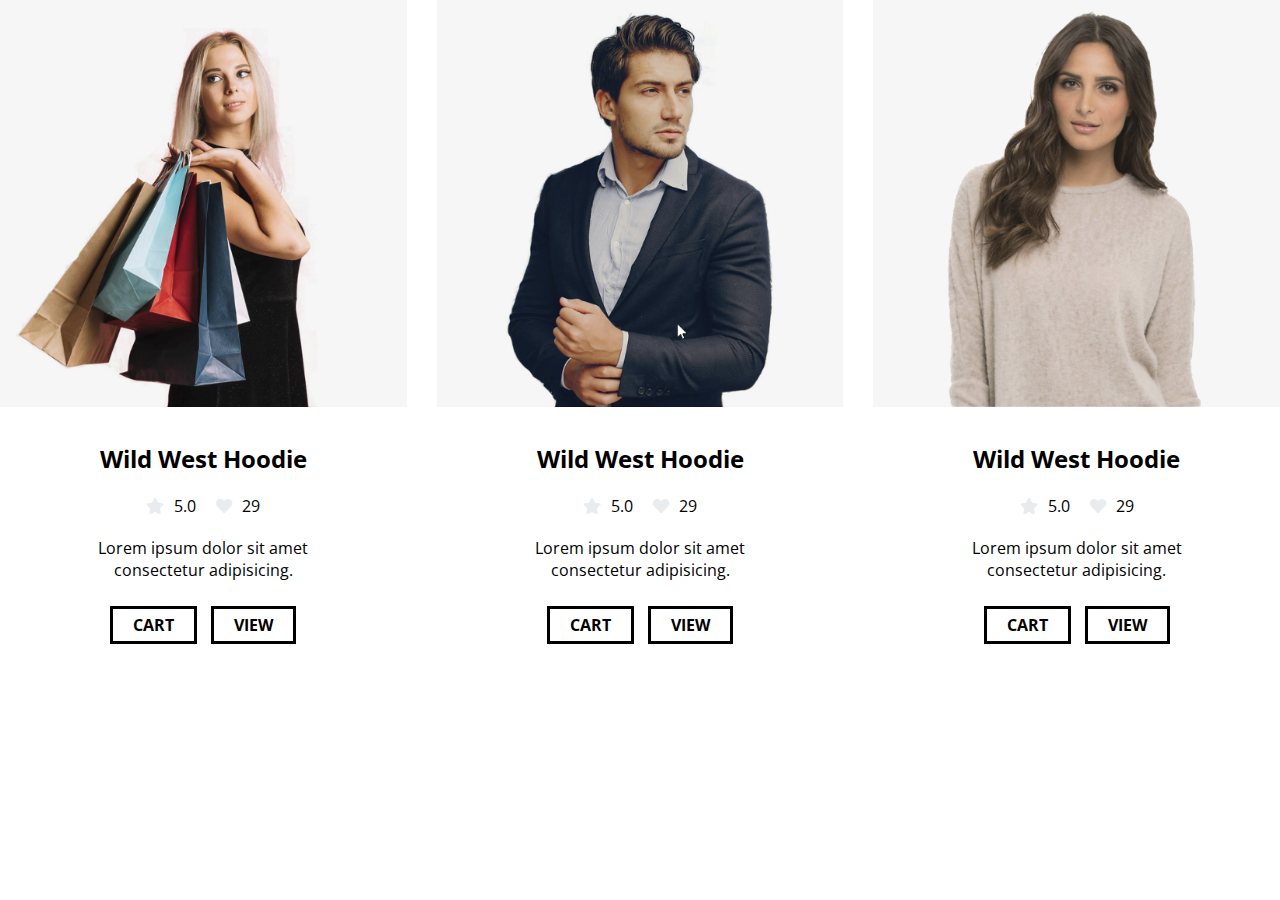
<file: homework3/layout.html>
<!DOCTYPE html>
<html lang="en">
<head>
    <meta charset="UTF-8" />
    <meta name="viewport" content="width=device-width, initial-scale=1.0">
    <meta http-equiv="X-UA-Compatible" content="ie=edge" />
    <link rel="stylesheet" href="https://use.fontawesome.com/releases/v5.15.0/css/all.css">
    <link rel="stylesheet" href="layout-styles.css">
    <link rel="preconnect" href="https://fonts.googleapis.com">
    <link rel="preconnect" href="https://fonts.gstatic.com" crossorigin>
    <link href="https://fonts.googleapis.com/css2?family=Montserrat:wght@300&family=Open+Sans&display=swap" rel="stylesheet">
    <title>Layouting - Homework 3</title>
</head>
<body>
    <div class="content-wrapper">
        <div class="items-list">
            <div class="item">
                <img src="images/Screenshot_1.png" alt="product1">
                <div class="prod-details">
                    <h2 class="prod-title">Wild West Hoodie</h2>
                    <div class="add-to">
                        <div class="review">
                            <i class="fa fa-star" aria-hidden="true"><span>5.0</span></i>
                        </div>
                        <div class="wishlist">
                            <i class="fas fa-heart"><span>29</span></i>
                        </div>
                    </div>
                    <div class="short-desc">Lorem ipsum dolor sit amet consectetur adipisicing.</div>
                    <div class="prod-actions">
                        <a href="#" class="add-to-cart">Cart</a>
                        <a href="#" class="prod-view">View</a>
                    </div>
                </div>
            </div>
            <div class="item">
                <img src="images/Screenshot_2.png" alt="product1">
                <div class="prod-details">
                    <h2 class="prod-title">Wild West Hoodie</h2>
                    <div class="add-to">
                        <div class="review">
                            <i class="fa fa-star" aria-hidden="true"><span>5.0</span></i>
                        </div>
                        <div class="wishlist">
                            <i class="fas fa-heart"><span>29</span></i>
                        </div>
                    </div>
                    <div class="short-desc">Lorem ipsum dolor sit amet consectetur adipisicing.</div>
                    <div class="prod-actions">
                        <a href="#" class="add-to-cart">Cart</a>
                        <a href="#" class="prod-view">View</a>
                    </div>
                </div>
            </div>
            <div class="item">
                <img src="images/Screenshot_3.png" alt="product1">
                <div class="prod-details">
                    <h2 class="prod-title">Wild West Hoodie</h2>
                    <div class="add-to">
                        <div class="review">
                            <i class="fa fa-star" aria-hidden="true"><span>5.0</span></i>
                        </div>
                        <div class="wishlist">
                            <i class="fas fa-heart"><span>29</span></i>
                        </div>
                    </div>
                    <div class="short-desc">Lorem ipsum dolor sit amet consectetur adipisicing.</div>
                    <div class="prod-actions">
                        <a href="#" class="add-to-cart">Cart</a>
                        <a href="#" class="prod-view">View</a>
                    </div>
                </div>
            </div>
        </div>
    </div>
</body>
</html>
</file>
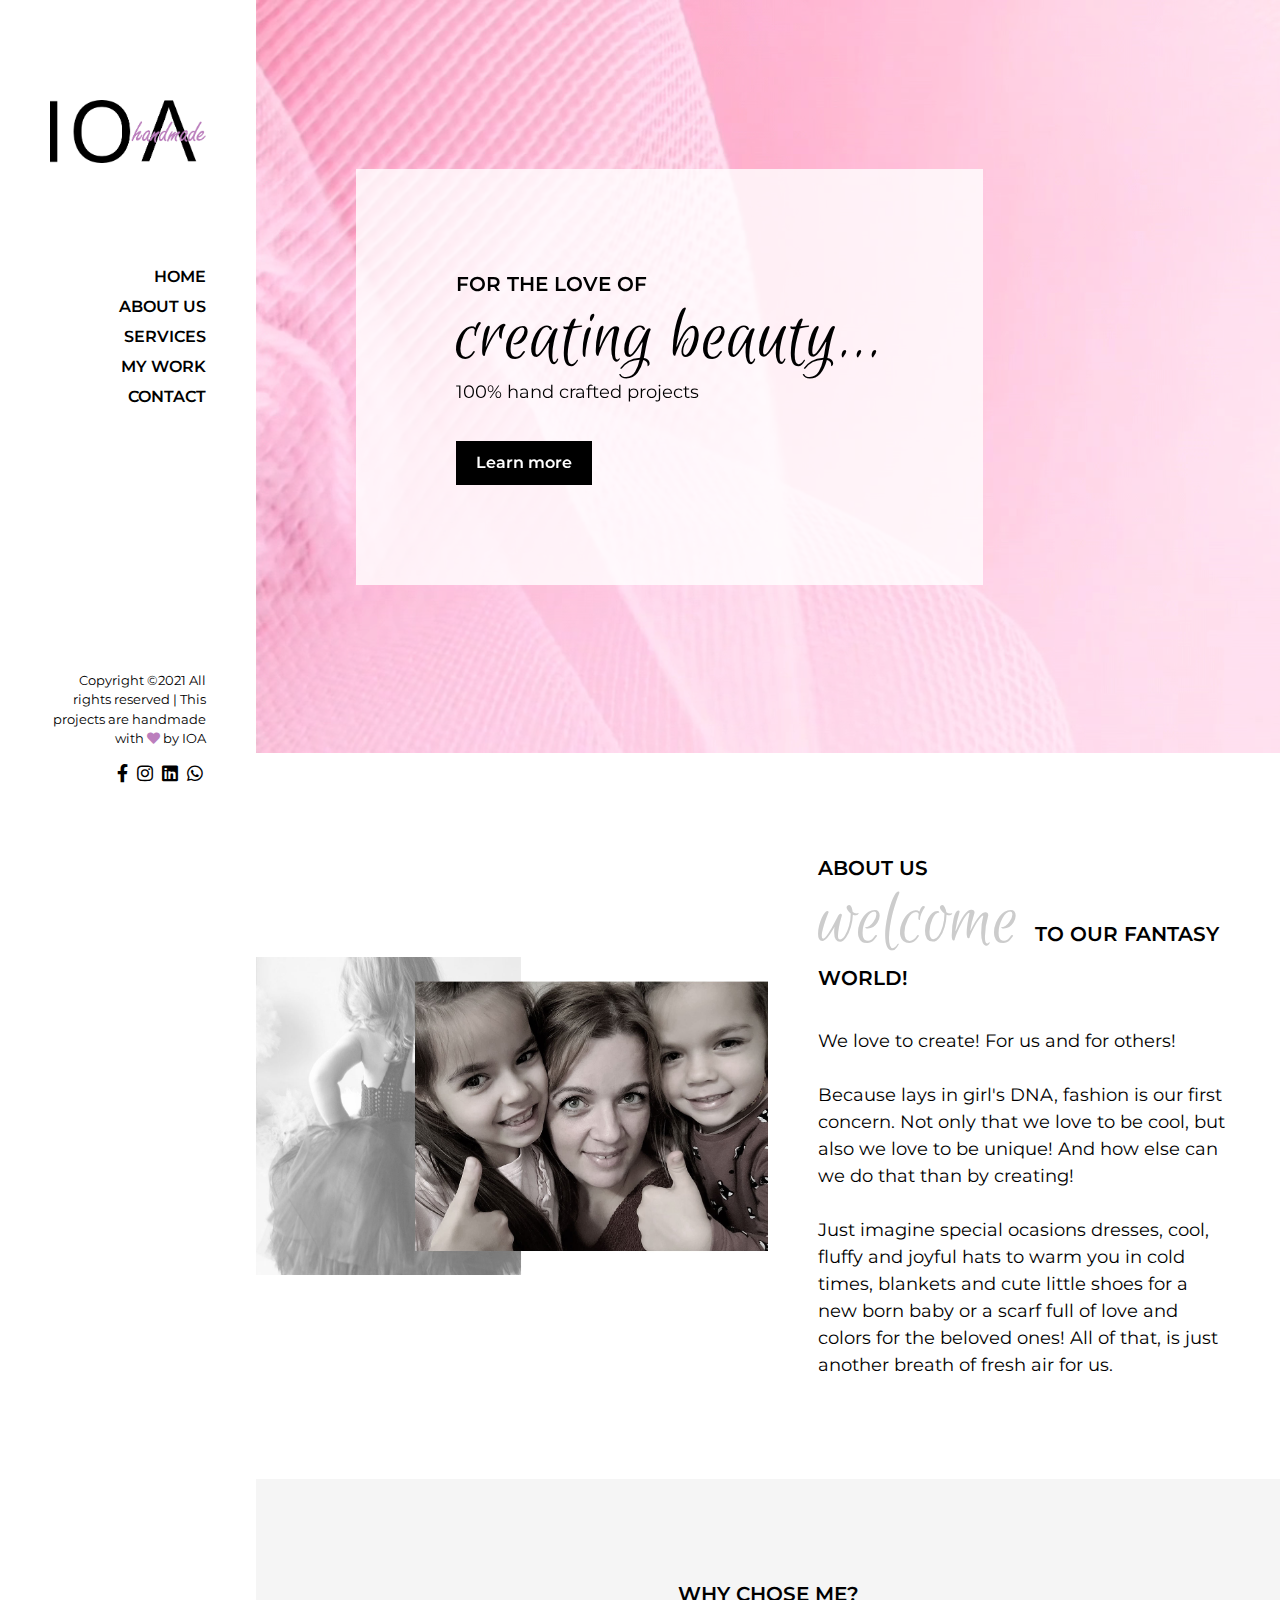
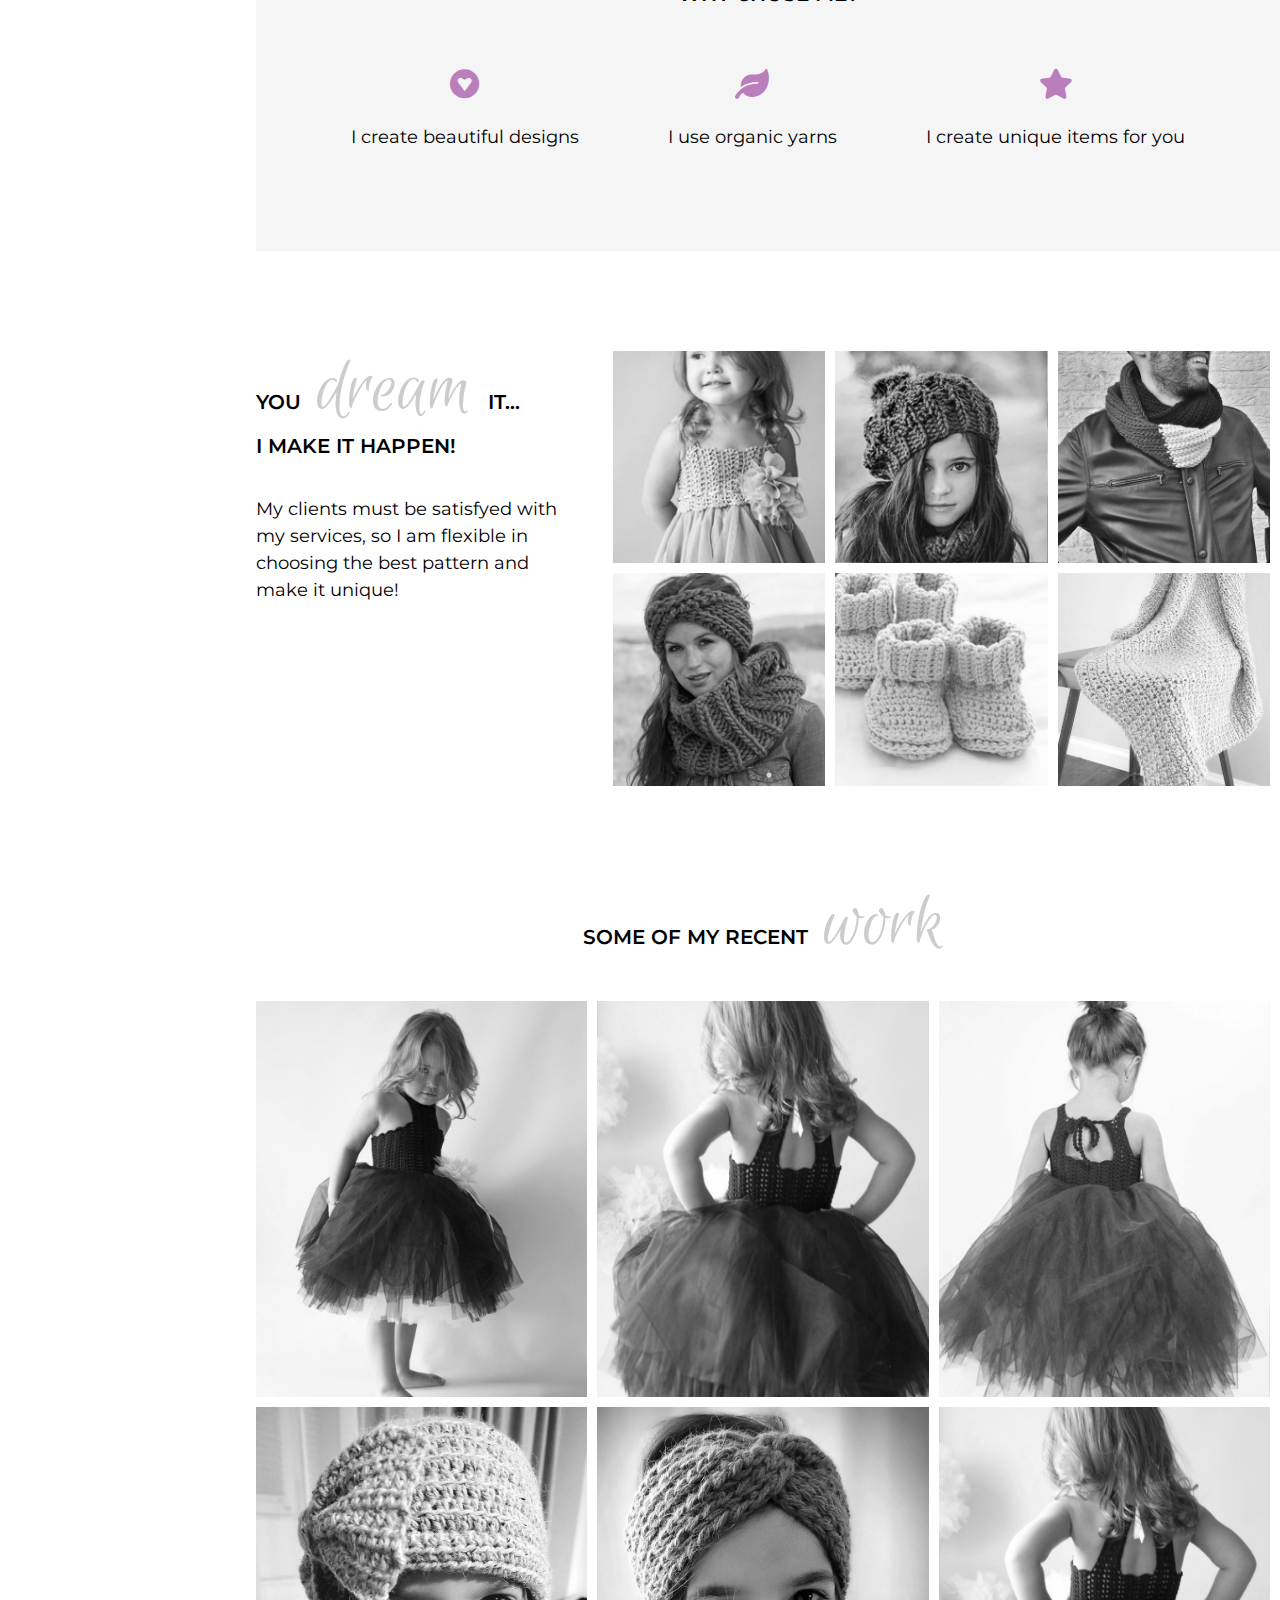
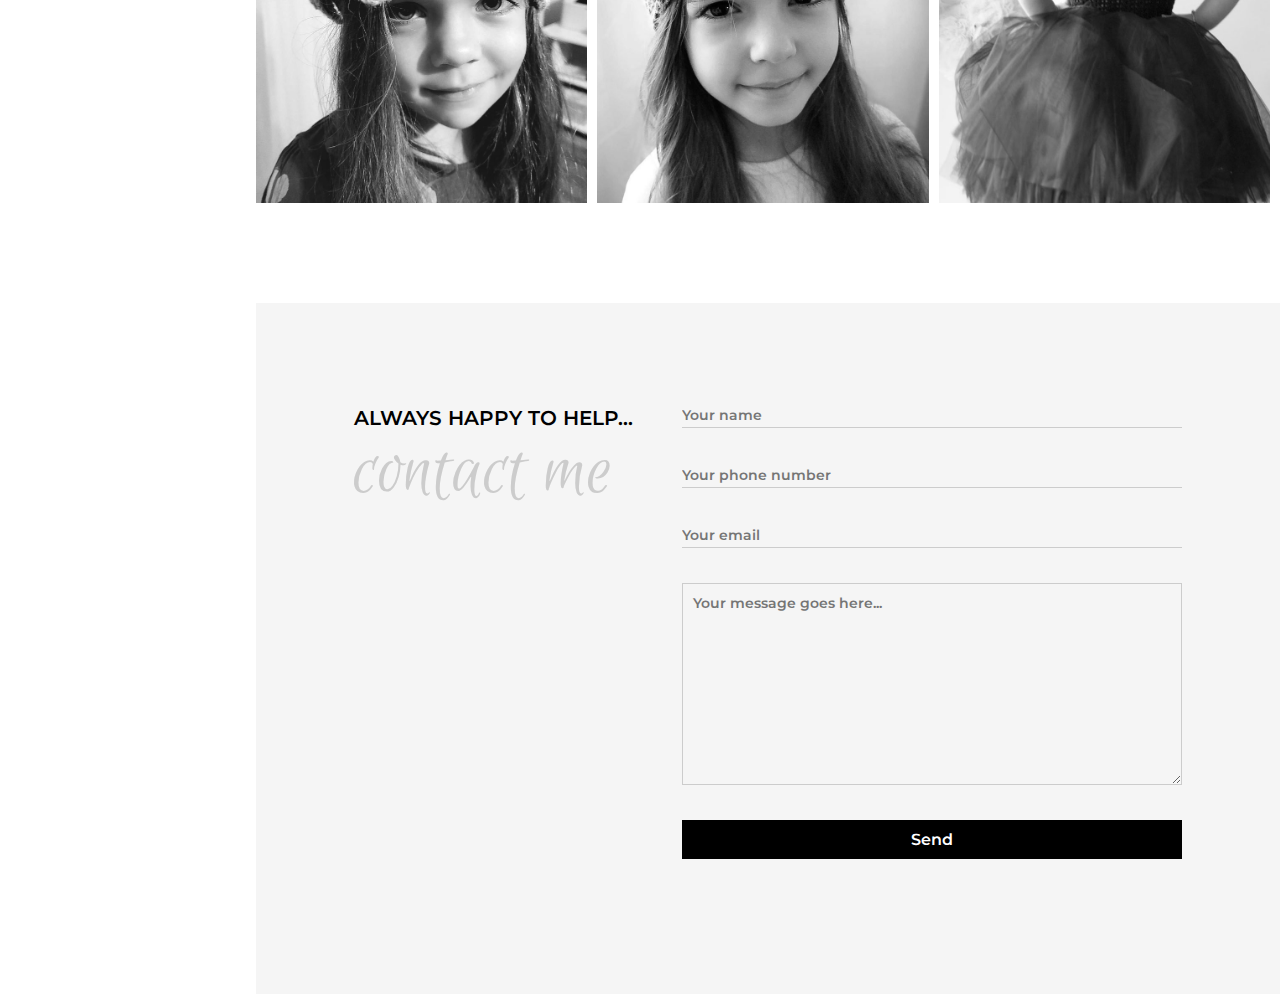
<file: homework5/portfolio.html>
<!DOCTYPE html>
<html lang="en">
<head>
    <meta charset="UTF-8">
    <meta http-equiv="X-UA-Compatible" content="IE=edge">
    <meta name="viewport" content="width=device-width, initial-scale=1.0">
    <link rel="stylesheet" href="portfolio-styles.css">
    <link rel="stylesheet" href="https://use.fontawesome.com/releases/v5.15.0/css/all.css">
    <link rel="preconnect" href="https://fonts.googleapis.com">
    <link rel="preconnect" href="https://fonts.gstatic.com" crossorigin>
    <link href="https://fonts.googleapis.com/css2?family=Montserrat:wght@300&family=Euphoria+Script&family=Open+Sans&display=swap" rel="stylesheet">
    <title>My Portfolio</title>
</head>
<body>
    <div class="page-wrapper">
        <div class="menu">
            <div class="top-section">
                <div class="logo"><img src="logo-w-no-borders.png" alt="logo"></div>
                <ul class="nav-bar">
                    <li><a href="#">Home</a></li>
                    <li><a href="#about">About us</a></li>
                    <li><a href="#services">Services</a></li>
                    <li><a href="#work">My work</a></li>
                    <li><a href="#contact">Contact</a></li>
                </ul>
            </div>
            <div class="bottom-section">
                <p>Copyright ©2021 All rights reserved | This projects are handmade with <i class="fas fa-heart"></i> by IOA </p>
                <div class="social-links">
                    <a href="www.facebook.com"><i class="fab fa-facebook-f"></i></a>
                    <a href="www.instagram.com"><i class="fab fa-instagram"></i></a>
                    <a href="linkedin.com"><i class="fab fa-linkedin"></i></a>
                    <a href="#"><i class="fab fa-whatsapp"></i></a>
                </div>
            </div>
        </div>
        <div class="content">
            <div class="main-banner">
                <div class="video">
                    <video width="100%" autoplay loop muted>
                        <source src="pink-dress-slow.mp4" type="video/mp4">
                    </video>
                </div>
                <div class="banner-title">
                    <h1>For the love of <span>creating beauty...</span></h1>
                    <p>100% hand crafted projects</p>
                    <a href="#" class="button">Learn more</a>
                </div>
            </div>
            <div id="about">
                <div class="about-img">
                    <img src="us.jpg" alt="us">
                </div>
                <div class="about-desc">
                    <small>about us</small>
                    <h2><span>Welcome</span> to our fantasy world!</h2>
                    <p>We love to create! For us and for others!
                    </p><br>
                    <p>Because lays in girl's DNA, fashion is our first concern. Not only that we love to be cool, but also we love to be unique! And how else can we do that than by creating!   </p><br>
                    <p> Just imagine special ocasions dresses, cool, fluffy and joyful hats to warm you in cold times, blankets and cute little shoes for a new born baby or a scarf full of love and colors for the beloved ones! All of that, is just another breath of fresh air for us. </p>
                </div>
            </div>
            <div class="usp">
                <h2>Why chose me?</h2>
                <div>
                    <p><i class="fab fa-gratipay"></i></i>I create beautiful designs</p>
                    <p><i class="fas fa-leaf"></i>I use organic yarns</p>
                    <p><i class="fas fa-star"></i>I create unique items for you</p>
                </div>
            </div>
            <div id="services">
                <div class="serv-desc">
                    <h2>You <span>dream </span> it... <br>I make it happen!</h2>
                    <p>My clients must be satisfyed with my services, so I am flexible in choosing the best pattern and make it unique!</p>
                </div>                
                <div class="items">
                    <img src="b-dress.jpg" alt="">
                    <img src="hat.jpg" alt="">
                    <img src="scarf.jpg" alt="">
                    <img src="band.jpg" alt="">
                    <img src="shoes.jpg" alt="">
                    <img src="blanket.jpg" alt="">
                </div>
            </div>
            
            <div id="work">
                <h2>Some of my recent <span> work</span></h2>
                <div class="container">            
                    <div class="items">
                        <img src="dress1.jpg" alt="">
                        <img src="dress1-1.jpg" alt="">
                        <img src="dress2.jpg" alt="">
                        <img src="1.jpg" alt="">
                        <img src="2.jpg" alt="">
                        <img src="dress1-1.jpg" alt="">
                    </div>
                </div>            
            </div>
            <div id="contact">
                <h2>Always happy to help... <br><span>Contact me</span></h2>
                <form class="contact-form">
                    <input type="text" name="name" id="name" placeholder="Your name" required>
                    <input type="tel" name="phone" id="phone" placeholder="Your phone number">
                    <input type="email" name="email" id="email" placeholder="Your email" required>
                    <textarea name="message" id="message" cols="30" rows="10" placeholder="Your message goes here..."></textarea>
                    <input type="submit" name="submit" id="submit" value="Send">
                </form>
            </div>
            <div class="bottom-section mobile">
                <p>Copyright ©2021 All rights reserved | This projects are handmade with <i class="fas fa-heart"></i> by IOA </p>
                <div class="social-links">
                    <a href="www.facebook.com"><i class="fab fa-facebook-f"></i></a>
                    <a href="www.instagram.com"><i class="fab fa-instagram"></i></a>
                    <a href="linkedin.com"><i class="fab fa-linkedin"></i></a>
                    <a href="#"><i class="fab fa-whatsapp"></i></a>
                </div>
            </div>
        </div>
    </div>
</body>
</html>
</file>
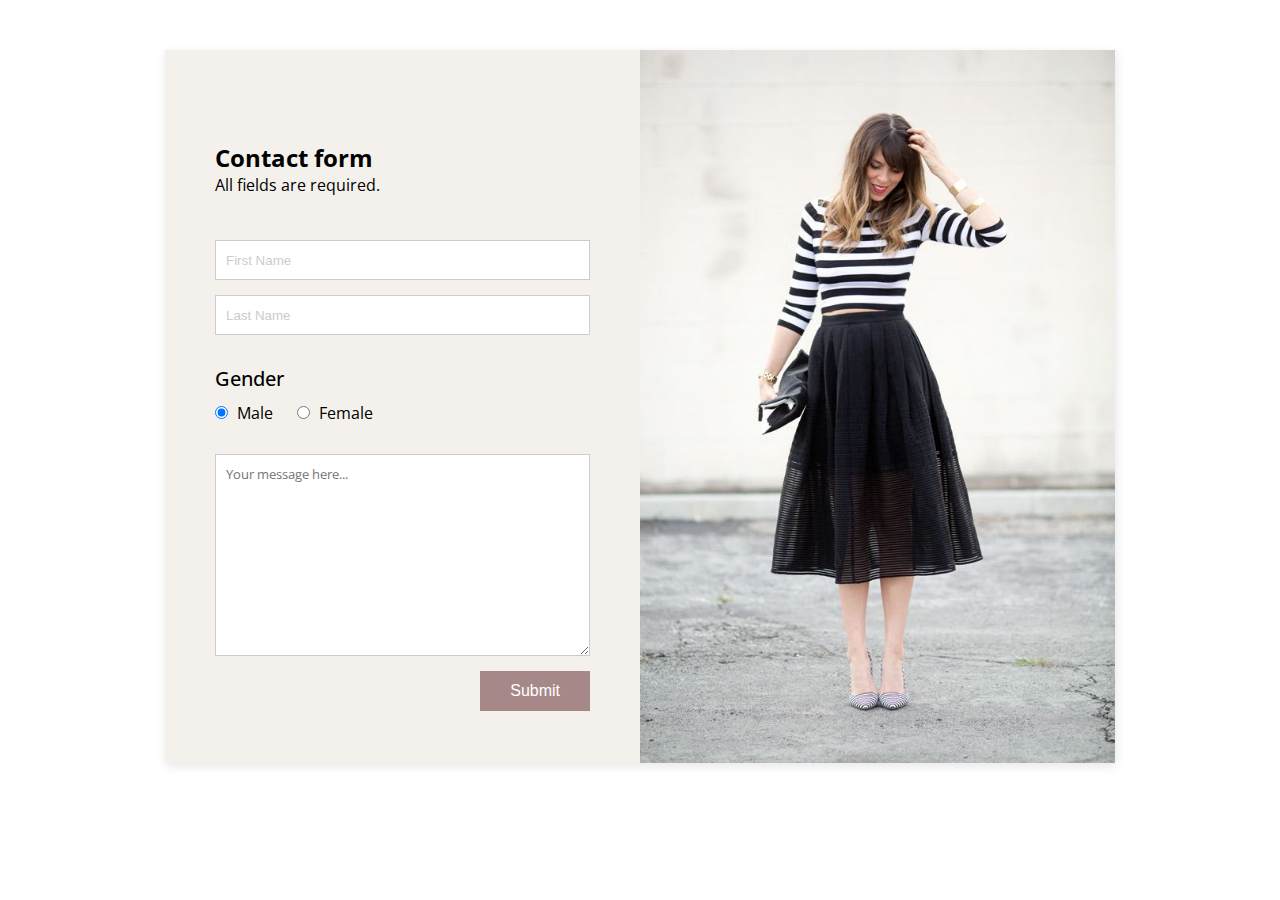
<file: homework7 - contact form - dom manipulation/contact-form.html>
<!DOCTYPE html>
<html lang="en">
<head>
    <meta charset="UTF-8">
    <meta http-equiv="X-UA-Compatible" content="IE=edge">
    <meta name="viewport" content="width=device-width, initial-scale=1.0">
    <link rel="stylesheet" href="style.css">
    <link rel="preconnect" href="https://fonts.googleapis.com">
    <link rel="preconnect" href="https://fonts.gstatic.com" crossorigin>
    <link href="https://fonts.googleapis.com/css2?family=Open+Sans&display=swap" rel="stylesheet">
    <title>Homework 07 - Contact form - DOM Manipulation</title>
</head>
<body>
    <div class="contact-form-wrapper">
        <div class="contact-fiels">
            <form>
                <h2>Contact form</h2>
                <p>All fields are required.</p><br><br>
                <input type="text" placeholder="First Name" id="first-name" name="first-name">
                <input type="text" placeholder="Last Name" id="last-name" name="last-name">
                <label for="gender" class="label-name">Gender</label>
                <input type="radio" name="gender" value="male" id="male" checked> 
                <label for="gender">Male</label>
                <input type="radio" name="gender" value="female" id="female"> 
                <label for="gender">Female</label>
                <textarea name="message" id="message" cols="30" rows="10" placeholder="Your message here..."></textarea>
                <button type="button">Submit</button>
            </form>
        </div>
        <div class="contact-form-image"><img src="contact-img.jpg" alt="contact-us"></div>
    </div>
    <script src="app.js"></script>
</body>
</html>
</file>
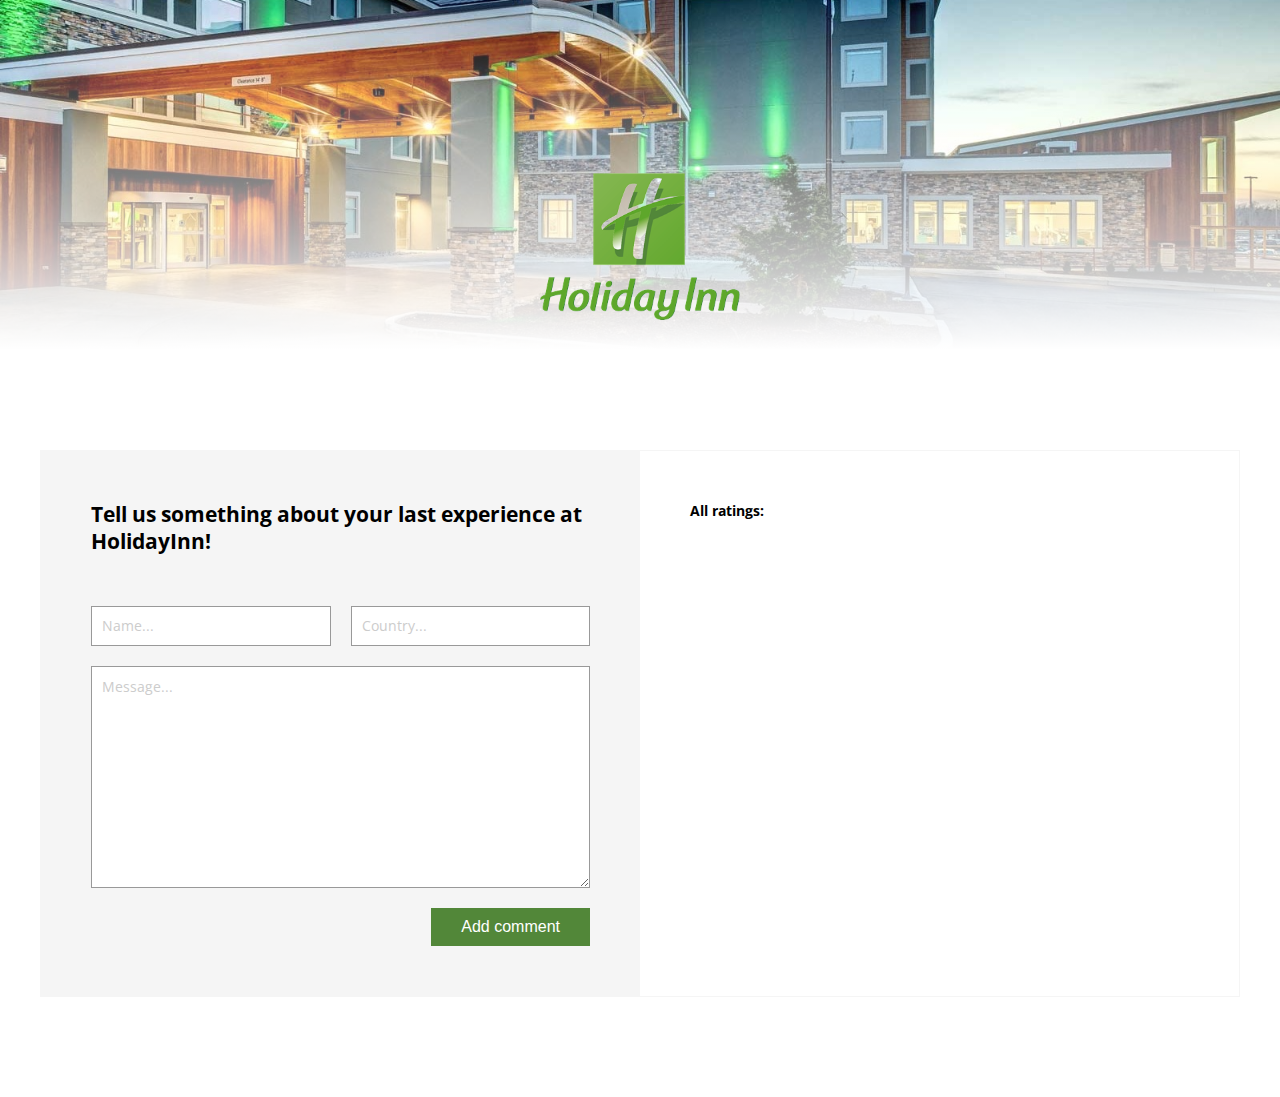
<file: homework8 - comment-box/message-box.html>
<!DOCTYPE html>
<html lang="en">
<head>
    <meta charset="UTF-8">
    <meta http-equiv="X-UA-Compatible" content="IE=edge">
    <meta name="viewport" content="width=device-width, initial-scale=1.0">
    <link rel="preconnect" href="https://fonts.googleapis.com">
    <link rel="preconnect" href="https://fonts.gstatic.com" crossorigin>
    <link href="https://fonts.googleapis.com/css2?family=Open+Sans&display=swap" rel="stylesheet">
    <link rel="stylesheet" href="style.css">
    <link rel="stylesheet" href="https://use.fontawesome.com/releases/v5.15.0/css/all.css">
    <title>Message box</title>
</head>
<body>
    <div class="page-title">
        <img src="logo.png" alt="logo">
    </div>
    <div class="content-wrapper">
        <div class="msg-box">
            <h2>Tell us something about your last experience at HolidayInn!</h2>
            <form>
                <input type="text" placeholder="Name..." id="name">
                <input type="text" placeholder="Country..." id="country">
                <textarea name="message" id="message" cols="30" rows="10" placeholder="Message..."></textarea>
                <button type="button">Add comment</button>
            </form>
        </div>
        <div>
            <h4>All ratings:</h4>
            <div class="all-msg">
            </div>
        </div>
    </div>
    <script src="app.js"></script>
</body>
</html>
</file>
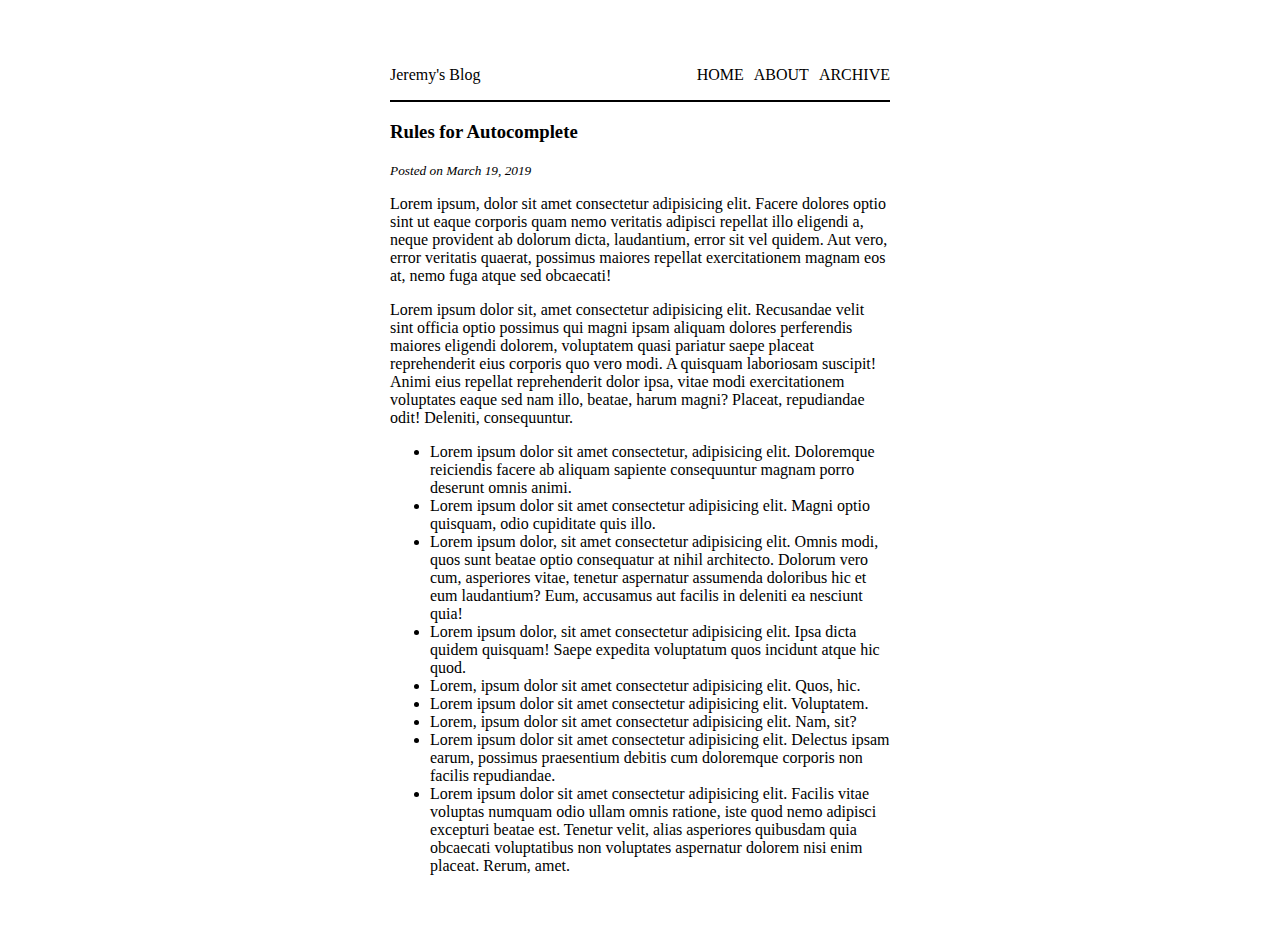
<file: homework2/Homework 2 - Blog/blog.html>
<!DOCTYPE html>
<html lang="en">
  <head>
    <meta charset="UTF-8" />
    <meta name="viewport" content="width=device-width, initial-scale=1.0" />
    <meta http-equiv="X-UA-Compatible" content="ie=edge" />
    <link rel="stylesheet" href="blog.css" />
    <title>Blog - Homework 2</title>
  </head>
  <body>
    <div class="blog-header">
      <span>Jeremy's Blog</span>
      <ul class="nav-bar">
        <li><a href="#">Home</a></li>
        <li><a href="#">About</a></li>
        <li><a href="#">Archive</a></li>
      </ul>
    </div>
    <h3>Rules for Autocomplete</h3>
    <small><i>Posted on March 19, 2019</i></small>
    <p>
      Lorem ipsum, dolor sit amet consectetur adipisicing elit. Facere dolores
      optio sint ut eaque corporis quam nemo veritatis adipisci repellat illo
      eligendi a, neque provident ab dolorum dicta, laudantium, error sit vel
      quidem. Aut vero, error veritatis quaerat, possimus maiores repellat
      exercitationem magnam eos at, nemo fuga atque sed obcaecati!
    </p>
    <p>
      Lorem ipsum dolor sit, amet consectetur adipisicing elit. Recusandae velit
      sint officia optio possimus qui magni ipsam aliquam dolores perferendis
      maiores eligendi dolorem, voluptatem quasi pariatur saepe placeat
      reprehenderit eius corporis quo vero modi. A quisquam laboriosam suscipit!
      Animi eius repellat reprehenderit dolor ipsa, vitae modi exercitationem
      voluptates eaque sed nam illo, beatae, harum magni? Placeat, repudiandae
      odit! Deleniti, consequuntur.
    </p>
    <ul>
      <li>
        Lorem ipsum dolor sit amet consectetur, adipisicing elit. Doloremque
        reiciendis facere ab aliquam sapiente consequuntur magnam porro deserunt
        omnis animi.
      </li>
      <li>
        Lorem ipsum dolor sit amet consectetur adipisicing elit. Magni optio
        quisquam, odio cupiditate quis illo.
      </li>
      <li>
        Lorem ipsum dolor, sit amet consectetur adipisicing elit. Omnis modi,
        quos sunt beatae optio consequatur at nihil architecto. Dolorum vero
        cum, asperiores vitae, tenetur aspernatur assumenda doloribus hic et eum
        laudantium? Eum, accusamus aut facilis in deleniti ea nesciunt quia!
      </li>
      <li>
        Lorem ipsum dolor, sit amet consectetur adipisicing elit. Ipsa dicta
        quidem quisquam! Saepe expedita voluptatum quos incidunt atque hic quod.
      </li>
      <li>
        Lorem, ipsum dolor sit amet consectetur adipisicing elit. Quos, hic.
      </li>
      <li>
        Lorem ipsum dolor sit amet consectetur adipisicing elit. Voluptatem.
      </li>
      <li>
        Lorem, ipsum dolor sit amet consectetur adipisicing elit. Nam, sit?
      </li>
      <li>
        Lorem ipsum dolor sit amet consectetur adipisicing elit. Delectus ipsam
        earum, possimus praesentium debitis cum doloremque corporis non facilis
        repudiandae.
      </li>
      <li>
        Lorem ipsum dolor sit amet consectetur adipisicing elit. Facilis vitae
        voluptas numquam odio ullam omnis ratione, iste quod nemo adipisci
        excepturi beatae est. Tenetur velit, alias asperiores quibusdam quia
        obcaecati voluptatibus non voluptates aspernatur dolorem nisi enim
        placeat. Rerum, amet.
      </li>
    </ul>
  </body>
</html>
</file>
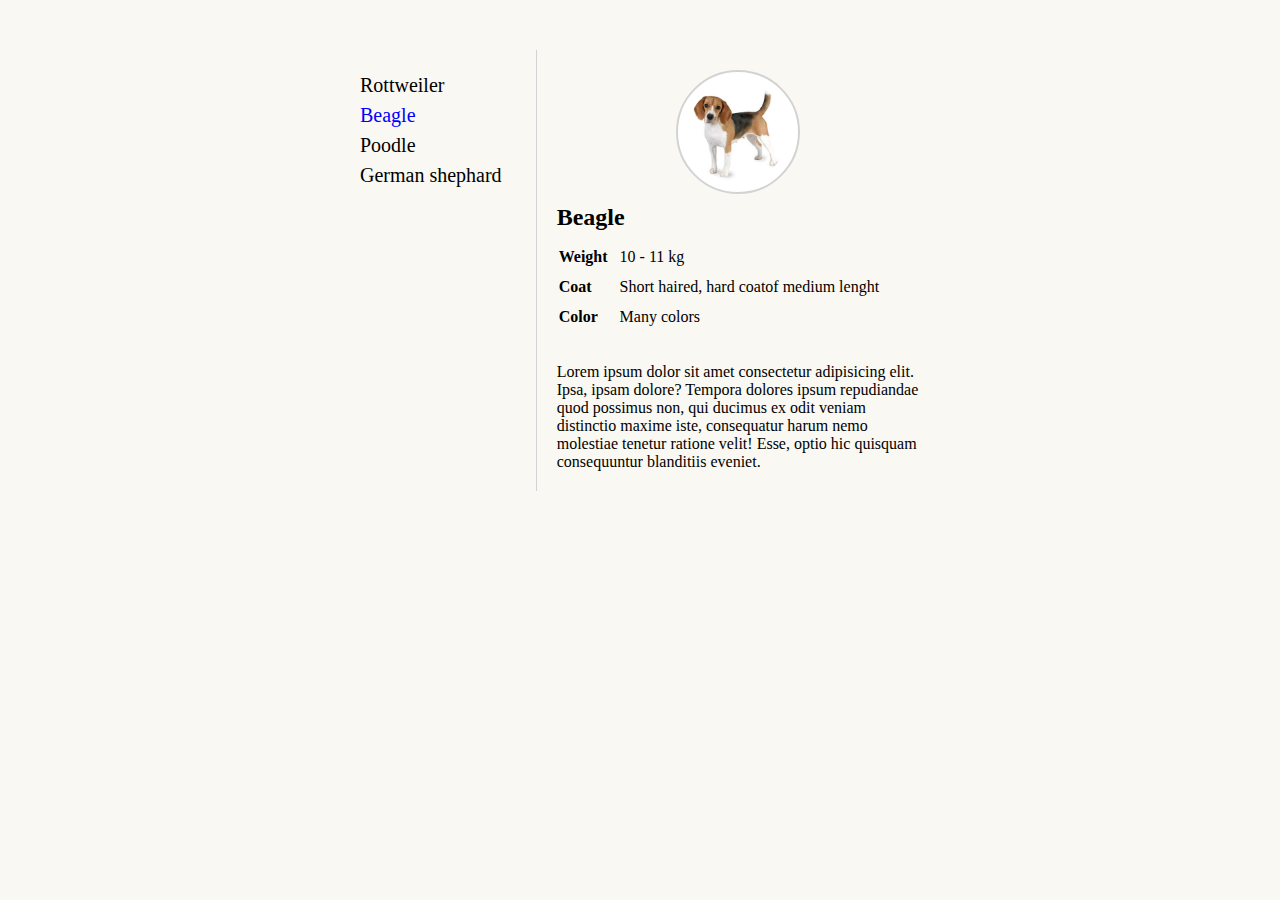
<file: homework2/Homework 2 - extrawork/beagle.html>
<!DOCTYPE html>
<html lang="en">
<head>
    <meta charset="UTF-8">
    <meta http-equiv="X-UA-Compatible" content="IE=edge">
    <meta name="viewport" content="width=device-width, initial-scale=1.0">
    <link rel="stylesheet" href="beagle.css">
    <title>Beagle Description</title>
</head>
<body>
    <div class="desc-wrap">
        <div class="left-col">
            <p>Rottweiler</p>
            <p class="active">Beagle</p>
            <p>Poodle</p>
            <p>German shephard</p>
        </div>
        <div class="right-col">
            <img src="beagle.jpg" alt="beagle">
            <h2>Beagle</h2>
            <table>
                <tr>
                    <td><b>Weight</b></td>
                    <td>10 - 11 kg</td>
                </tr>
                <tr>
                    <td><b>Coat</b></td>
                    <td>Short haired, hard coatof medium lenght</td>
                </tr><tr>
                    <td><b>Color</b></td>
                    <td>Many colors</td>
                </tr>
            </table>
            <p>Lorem ipsum dolor sit amet consectetur adipisicing elit. Ipsa, ipsam dolore? Tempora dolores ipsum repudiandae quod possimus non, qui ducimus ex odit veniam distinctio maxime iste, consequatur harum nemo molestiae tenetur ratione velit! Esse, optio hic quisquam consequuntur blanditiis eveniet.</p>
        </div>
    </div>
</body>
</html>
</file>
<file: homework3/layout-styles.css>
* {
    margin: 0;
    padding: 0;
}

body, .add-to div i span {
    font-family: 'Open Sans', sans-serif;
    color:#000;
    font-weight: 400;
}

img {
    max-width: 100%;
    margin-bottom: 30px;
}

.content-wrapper {
    max-width: 1400px;
    margin: 0 auto;
}

.items-list {
    display: flex;
    gap: 30px;
}

.item {
    text-align: center;
}

.prod-details {
    display: flex;
    flex-direction: column;
    gap: 20px;
    padding: 0 60px;
}

.add-to {
    display: flex;
    justify-content: center;
    gap: 20px;
}

.add-to div i:before {
    margin-right: 10px;
}

.fa-star, .fa-heart {
    color: #e9ecef;
}

.fa-star:hover {
    color: #f69c2d;
}

.fa-heart:hover {
    color: #ef3c36;
}

.prod-actions a {
    text-decoration: none;
    text-transform: uppercase;
    font-weight: bold; 
    margin: 5px;
    margin: 5px;
    padding: 5px 20px;
    border: 3px solid #000;
    display: inline-block;
    color: #000;
}

.prod-actions a:hover {
    background-color: #000;
    color: #fff;
}
</file>
<file: homework5/portfolio-styles.css>
/* global settings */

* {
    padding: 0;
    margin: 0;
    box-sizing: border-box;
}

:root {
    --first-color: #000;
    --second-color: #fff;
    --third-color: #bb7ebd;
    --grey-text: #ccc;
    --grey-bg: #f5f5f5;
}

body {    
    font-family: 'Montserrat', sans-serif;
    font-size: 18px;
    line-height: 1.5;
    font-weight: 400;
}

a {
    text-decoration: none;
    display: inline-block;
    color: var(--first-color);
    cursor: pointer;
} 

a.button, input[type='submit'] {
    display: inline-block;
    padding: 10px 20px;
    background: var(--first-color);
    color: var(--second-color);
    font-size: 16px;
    font-weight: 600;
    border: 0;
}

a.button:hover, input[type='submit']:hover {
    opacity: .8;
    border: 0;
    cursor: pointer;
}

img {
    max-width: 100%;
    display: grid;
}

.page-wrapper {
    display: flex;
}

h2 {
    font-size: 18px;
    text-transform: uppercase;
    margin-bottom: 35px;
}

input, textarea {
    border: 0;
    border-bottom: 1px solid var(--grey-text);
    font-weight: 400;
    padding-left: 0;
    font-family: 'Montserrat', sans-serif;
    min-height: 25px;
    background-color: transparent;
    margin-bottom: 25px;
} 

textarea {
    padding: 10px;
    border: 1px solid var(--grey-text);
    width: 100%;
}

:focus-visible {
    outline: -webkit-focus-ring-color auto 0;
}

/* end of global styles */

/* menu styles */

.menu {
    width: 20%;
    position: fixed;
    top: 0;
    height: 100vh;
    background-color: var(--second-color);
    padding: 100px 50px;
    display: flex;
    flex-direction: column;
    justify-content: space-between;
}

.nav-bar li {
    list-style-type: none;
    text-align: right;
    margin-bottom: 2px;
}

.nav-bar li a {
    text-transform: uppercase;
    font-size: 16px;
    line-height: 1.5;
    font-weight: 600;
    border-bottom: 2px solid transparent;
}

.nav-bar li a:hover {
    border-bottom: 2px solid var(--first-color);
}

.logo {
    margin: 0 0 100px auto;
    text-align: right;
    max-width: 200px;
}

.bottom-section {
    font-size: 13px;
    line-height: 1.5;
    text-align: right;
}

.social-links {
    margin: 15px 0;
}

.social-links a {
    margin: 0 3px;
}

.social-links a i {
    font-size: 18px;
}

.social-links a i:hover, .fa-heart {
    color: var(--third-color);
}

/* end of menu styles */

/* content styles */

.content {
    padding-left: 20%;
}

.main-banner {
    position: relative;
}

.video video {
    width: 101%;
    margin: 0 0 -8px -2px;
}

.main-banner .video {
    position: relative;
    overflow: hidden;
}

.main-banner .video:after {
    position: absolute;
    content: "";
    top: 0;
    bottom: 0;
    left: 0;
    right: 0;
    background-color: rgba(255, 255, 255, .4);
}

.banner-title {
    position: absolute;
    top: 50%;
    transform: translateY(-50%);
    left: 100px;
    padding: 100px;
    background: rgba(255, 255, 255, .8);
}

.banner-title h1, small, h2 {
    font-size: 20px;
    font-weight: 600;
    line-height: 1.5;
    text-transform: uppercase;
    display: block;
}

.banner-title p {
    margin-bottom: 35px;
}

.banner-title h1 span, h2 span {
    display: block;
    font-family: 'Euphoria Script', cursive;
    font-weight: 300;
    font-size: 80px;
    line-height: 1;
    text-transform: lowercase;
}

h2 span {   
    color: var(--grey-text);
    display: inline-block;
    padding-right: 10px;
}

#work h2 span, #services h2 span{
    padding-left: 10px;
}

/* about section */

#about {
    display: flex;
    align-items: center;
    margin: 100px 0;
}

.about-desc {
    margin: 0 50px;
}

.about-img {
    min-width: 50%;
}

.usp {
    background-color: var(--grey-bg);
    padding: 100px 50px;
    text-align: center;
}

.usp div {
    display: flex;
    justify-content: space-around;
}

.usp p i {
    display: block;
    font-size: 30px;
    margin: 25px;
    color: var(--third-color);
}

/* end of about section */

/* services section */

#services {
    margin: 100px  0;
    display: flex;
}

.items {
    width: 70%;
    padding-left: 50px;
    display: flex;
    flex-wrap: wrap;
    gap: 10px;
}

.items img {
    width: calc(33.3333% - 10px);
    filter: grayscale(100%);
}

.items img:hover {
    cursor: pointer;
    filter: grayscale(0);
}

.serv-desc {
    width: 30%;
}


/* end of services section */

/* works section */

#work {
    text-align: center;
}

#work .items {
    width: 100%;
    padding: 0 0 100px 0;
}

/* end of works section */

/* contact section */

#contact {
    background-color: var(--grey-bg);
    padding: 100px 50px;
    display: flex;
    justify-content: space-evenly;
}

.contact-form {
    min-width: 500px;
}

.contact-form label, input, textarea {
    font-weight: 600;
    font-size: 14px;
    margin-bottom: 35px;
    display: block;
    width: 100%;
}

/* end of content styles */

/* responsive atyles */

@media (max-width: 1180px) {
    .logo {
        margin: 0 0 50px auto;
    }
    
    .menu {
        padding: 50px;
    }
    
    #about {
        display: inline-block;
    }
    
    .about-desc {
        margin: 50px 50px 0 0;
    }
    
    .banner-title h1 span, h2 span {
        font-size: 69px;
    }
    
    .usp div p {
        padding: 0 25px;
    }
    
    .contact-form {
        min-width: 360px;
        margin-left: 50px;
    }
}

@media (min-width: 996px) {
    .bottom-section {
        display: inline-block;
    }
    
    .bottom-section.mobile {
        display: none;
    }
}

@media (max-width: 995px) {
    .page-wrapper {
        display: inline-block;
    }
    
    .menu {
        width: 100%;
        position: fixed;
        top: 0;
        z-index: 1;
        height: auto;
        padding: 20px;
        box-shadow: 1px 1px 5px rgb(0 0 0 / 5%);
    }
    
    .content  {
        padding-top: 83px;
    }
    
    .bottom-section {
        display: none;
    }
    
    .bottom-section.mobile {
        display: flex;
        align-items: center;
        justify-content: space-between;
        padding: 0 50px;
        background-color: var(--grey-text);
        color: var(--first-color);
    }
    
    .top-section {
        display: flex;
        align-items: center;
        justify-content: space-between;
    }
    
    .logo {
        margin: 0;
        max-width: 106px;
    }
    
    .nav-bar {
        display: flex;
        align-items: center;
        gap: 25px;
    }
    
    .nav-bar li a {
        font-size: 14px;
    }
    
    .content {
        padding-left: 0;
    }
    
    .banner-title {
        top: auto;
        bottom: 50px;
        transform: none;
        left: 50px;
        padding: 50px;
    }
    
    .about-desc {
        margin: 50px 50px 0 50px;
    }
    
    #about {
        display: inline-block;
        margin: 50px 0;
    }
    
    .usp, #contact {
        padding: 50px;
    }
    
    #services {
        margin: 50px 0 50px 50px;
    }
    
    .banner-title h1 span, h2 span {
        font-size: 58px;
    }
    
    #work .items {
        padding: 0 0 50px 10px;
    }
    
    .banner-title h1, small, h2 {
        font-size: 19px;
    }
}

@media (max-width: 767px) {    
    .banner-title {
        top: 50%;
        bottom: unset;
        transform: translateY(-50%);
        left: 0;
        right: 0;
        margin: 0 25px;
    }
    
    .logo {
        max-width: 85px;
    }
    
    .contact-form {
        min-width: 300px;
        margin-left: 0;
    }
    
    #contact {
        flex-flow: wrap;
        justify-content: flex-start;
    }
    
    .usp div p {
        padding: 0 10px;
        width: 33.3333%;
    }
    
    .serv-desc {
        width: 100%;
    }
    
    .items {
        width: 100%;
        padding-left: 0;
        padding-top: 25px;
    }
    
    #services {
        display: inline-block;
        margin: 50px;
    }
    
    h2 {
        margin-bottom: 25px;
    }
    
    .items img {
        width: calc(50% - 10px);
    }
    
    .nav-bar li a {
        font-size: 12px;
    }
    
    .nav-bar {
        gap: 10px;
    }
    
    .bottom-section.mobile {
        flex-flow: column;
    }
    
    .bottom-section.mobile p {
        text-align: center;
        padding: 15px 0 0;
    }
    
    .content {
        padding-top: 73px;
    }
}

@media (max-width: 479px) {
    .top-section {
        flex-flow: row-reverse;
    }
    
    .menu {
        padding: 10px;
        display: flex;
        justify-content: center;
        flex-flow: row-reverse;
        align-items: center;
    }
    
    .content {
        padding-top: 92px;
    }
    
    .logo {
        margin-bottom: 0;
    }
    
    .top-section {
        display: inline-block;
    }
    
    .banner-title h1 span, h2 span {
        font-size: 45px;
    }
    
    .banner-title p {
        margin-bottom: 10px;
    }
    
    .banner-title {
        top: 50%;
        bottom: auto;
        transform: translateY(-50%);
        left: 0;
        right: 0;
        padding: 25px;
    }
    
    .about-desc {
        margin: 25px 25px 0;
    }
    
    .usp, #contact {
        padding: 50px 25px;
    }
    
    .usp div p {
        font-size: 16px;
    }
    
    #services  {
        margin: 50px 15px 50px 25px;
    }
    
    .serv-desc {
        padding: 0 10px 0 0;
    }
    
    #work .container {
        padding: 0 15px;
    }
    
    .contact-form {
        min-width: 100%;
    }
    
    .nav-bar li a {
        font-size: 11px;
    }
    
    .logo {
        margin: 0 auto 10px;
    }
}

/* end of responsive styles */
</file>
<file: homework7 - contact form - dom manipulation/style.css>
* {
    box-sizing: border-box;
    padding: 0;
    margin: 0;
}

body {
    font-family: 'Open Sans', sans-serif;
}

img {
    max-width: 100%;
    display: grid;
}

.contact-form-wrapper {
    max-width: 950px;
    margin: 50px auto;
    display: flex;
    align-items: center;
    background: #f4f1ec;
}

.contact-form-image, .contact-fiels {
    width: 50%;
}

form {
    padding: 50px;
}

input[type=text], textarea {
    display: block;
    margin-bottom: 15px;
    width: 100%;
    height: 40px;
    border-radius: 0;
    border: 1px solid #ccc;
    padding: 0 10px;
}

input[type=text].error, textarea.error {
    border: 1px solid red;
}

textarea {
    margin-top: 30px;
    height: auto;
    padding: 10px;
    font-family: 'Open Sans', sans-serif;
}

input[type=text]::placeholder {
    color: #ccc;
}

label {
    margin-right: 20px;
}

.label-name {
    display: block;
    margin-bottom: 10px;
    margin-top: 30px;
    font-weight: 500;
    font-size: 20px;
}

input[type=radio] {
    margin-right: 5px;
    cursor: pointer;
}

button {
    padding: 10px 30px;
    border: 0;
    font-size: 16px;
    line-height: 20px;
    background-color: #a78888;
    float: right;
    color: #fff;
}

button:hover {
    opacity: .8;
    cursor: pointer;
}

.contact-form-wrapper {
    position: relative;
    box-shadow: 1px 3px 10px rgb(0 0 0 / 10%);
}

.succes-message {
    position: absolute;
    top: 0;
    left: 0;
    right: 0;
    background-color: #afc9af;
    padding: 10px 50px;
}
</file>
<file: homework8 - comment-box/style.css>
/* general styles */

* {
    box-sizing: border-box;
    margin: 0;
    padding: 0;
}

body, .msg-box input, .msg-box textarea {
    font-family: 'Open Sans', sans-serif;
    font-size: 14px;
    line-height: 20px;
}

h2 {
    margin-bottom: 30px;
    line-height: 1.3;
}

p {
    margin-bottom: 10px;
}

/* page title styles */

.page-title {
    background: url(image.jpg) no-repeat center/cover;
    min-height: 350px;
    position: relative;
    display: flex;
    align-items: flex-end;
    justify-content: center;
    padding-bottom: 30px;
    position: relative;
}

.page-title:after {
    content: "";
    top: 0;
    bottom: 0;
    left: 0;
    right: 0;
    position: absolute;
    background: linear-gradient(transparent, #fff);
}

.page-title img {
    width: 200px;
    z-index: 1;
}

/* form styles */

.content-wrapper {
    max-width: 1200px;
    margin: 100px auto;
    display: flex;
    border: 1px solid #f5f5f5;
}

.content-wrapper > div {
    width: 50%;
    padding: 50px;
}

.msg-box {
    background: #f5f5f5;
}

.msg-box input, .msg-box textarea {
    height: 40px;
    border: 2px solid #f5f5f5;
    padding: 10px;
    width: calc(50% - 10px);
    float: left;
    margin-top: 20px;
    color: #000;
    border: 1px solid #999;
}

.msg-box input:first-child {
    margin-right: 20px;
}

.msg-box textarea {
    height: auto;
    width: 100%;
}

.msg-box input::placeholder, .msg-box textarea::placeholder {
    color: #ccc;
}

.rating__star:hover {
    cursor: pointer;
}

.fa, .fas, .text-yellow {
    color: #e1e117;
}

button {
    background: #528739;
    color: #fff;
    font-size: 16px;
    padding: 10px 30px;
    border: 0;
    margin-top: 20px;
    float: right;
}

p.error {
    color: red;
    font-size: 10px;
    font-weight: bold;
}

/* user comments styles */

.user-comment {
    border: 1px solid #f5f5f5;
    padding: 15px;
}

.all-msg h4 {
    margin-bottom: 20px;
}

.user-comment > img {
    max-width: 40px;
}

.user-comment > h5 {
    padding: 10px 0 0;
}

.user-comment > .remove-comment {
    float: none;
    margin-top: 0;
    font-size: 11px;
    padding: 0;
    background: transparent;
    color: #528739;
    text-decoration: underline;
    font-weight: bold;
    cursor: pointer;
    margin-bottom: 15px;
}

.user-comment > .remove-comment:not(:last-of-type) {
    border-bottom: 1px solid #f5f5f5;
    padding-bottom: 30px;
    width: 100%;
    text-align: left;
    margin-bottom: 30px;
}
</file>
<file: homework2/Homework 2 - Blog/blog.css>
body {
  max-width: 500px;
  margin: 50px auto;
}

.blog-header {
  border-bottom: 2px solid #000;
  display: flex;
  justify-content: space-between;
  align-items: center;
}

.nav-bar {
  display: flex;
  gap: 10px;
}

.nav-bar li {
  list-style: none;
}

.nav-bar li a {
  color: #000;
  text-decoration: none;
  text-transform: uppercase;
}

.nav-bar li a:hover {
  color: blue;
}
</file>
<file: homework2/Homework 2 - extrawork/beagle.css>
* {
    margin: 0;
    padding: 0;
}

body {
    background-color: rgb(250, 248, 242);
}

.desc-wrap {
    max-width: 600px;
    margin: 50px auto;
    display: flex;
}

.desc-wrap div {
    padding: 20px;
}

.left-col {
    width: 30%;
    border-right: 1px solid lightgray
}

.right-col {
    width: 70%;
}

.left-col p {
    font-size: 20px;
    line-height: 30px;
}

.left-col p.active {
    color: blue;
}

.right-col img {
    border-radius: 50%;
    border: 2px solid lightgray;
    padding: 10px;
    max-width: 100px;
    margin: 0 auto;
    display: block;
    background-color: #fff;
}

.right-col h2 {
    margin: 10px 0;
}

.right-col table td {
    padding: 5px 10px 5px 0;
}

.right-col p {
    margin-top: 30px;
}
</file>
